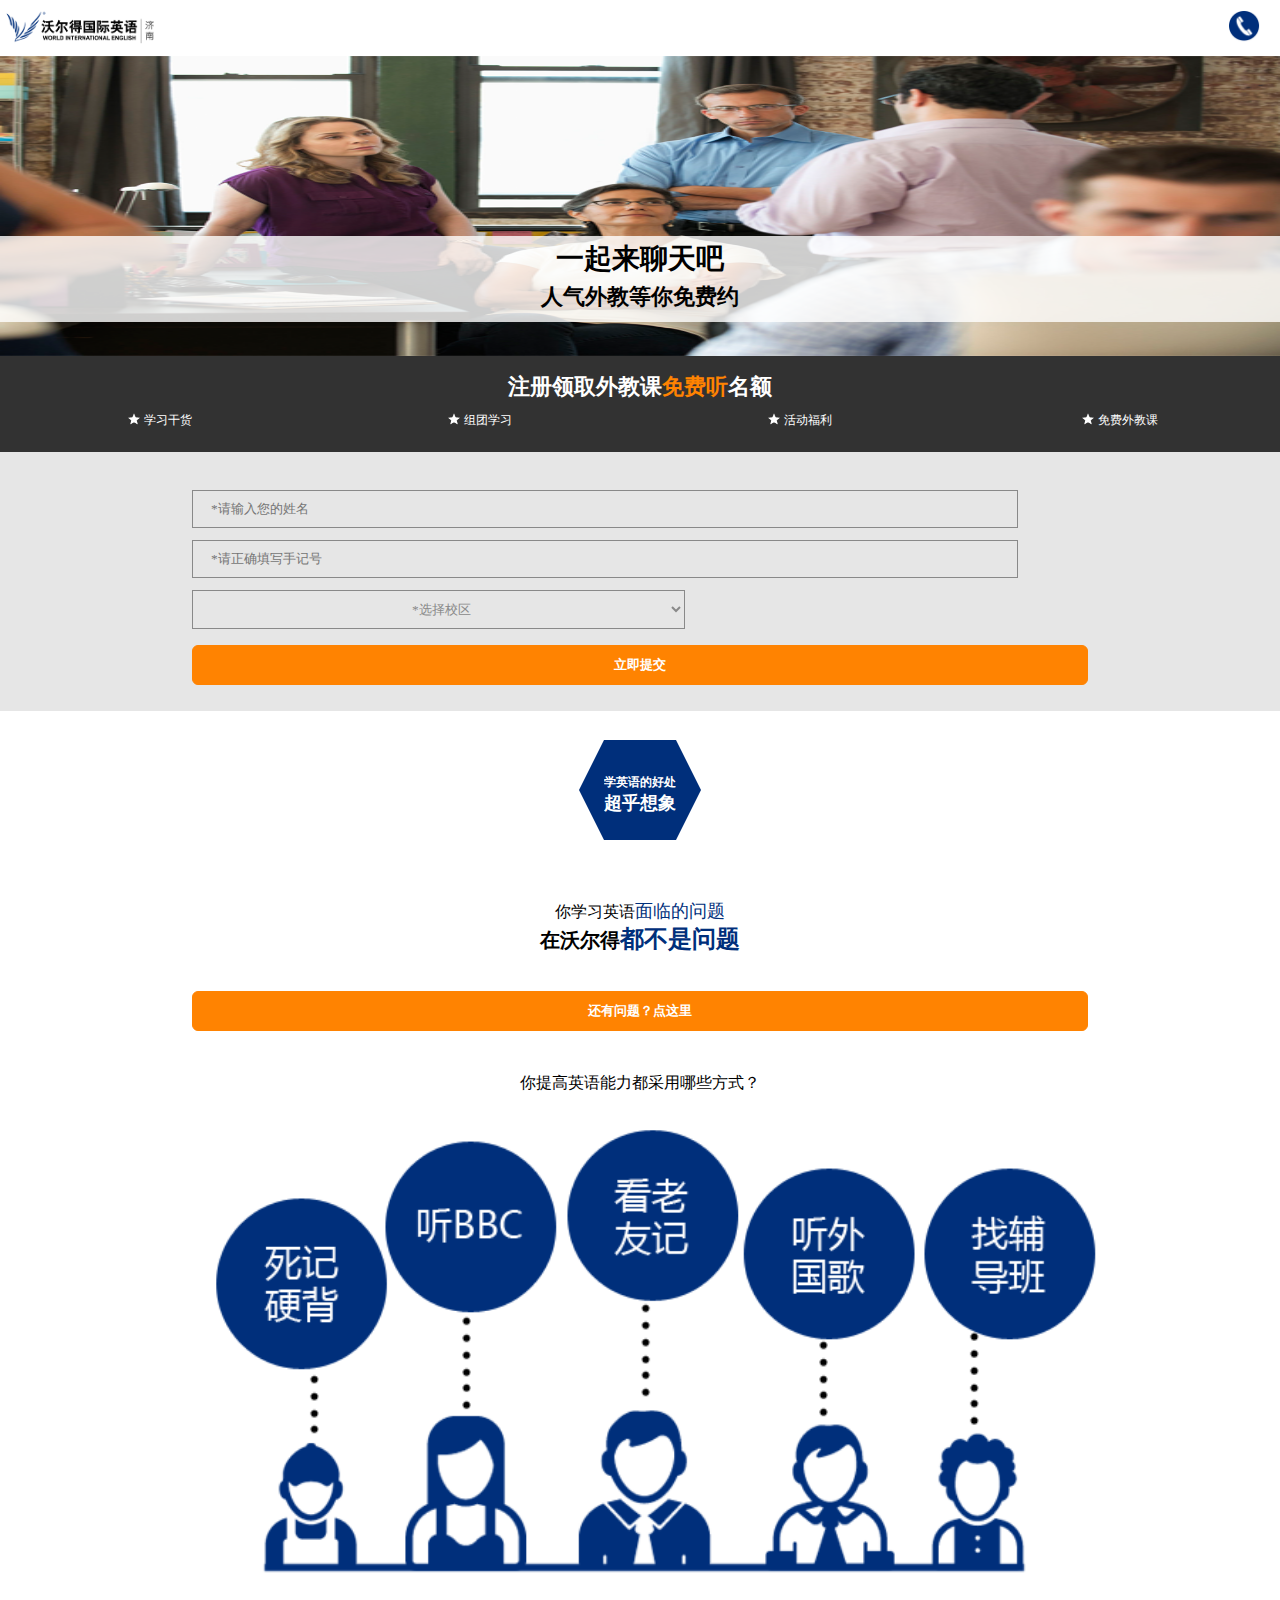
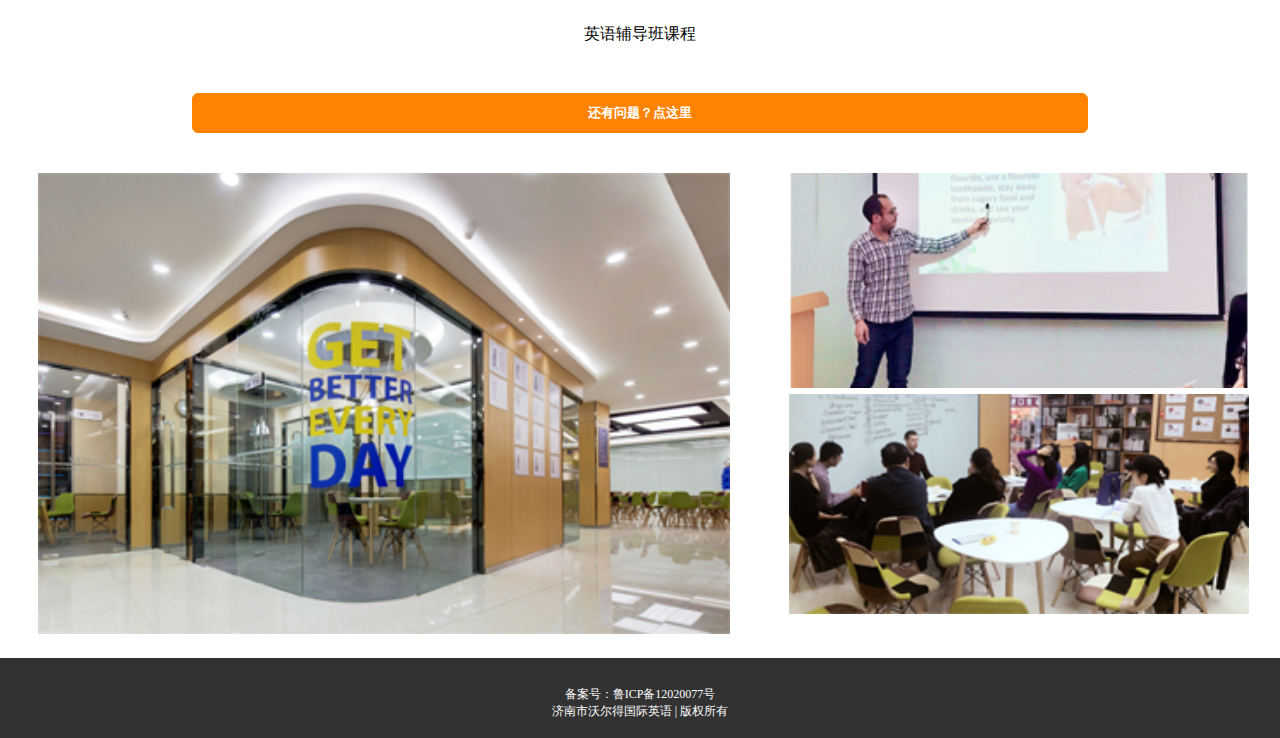
<file: index.html>
<!DOCTYPE html>
<html lang="en">
<head>
    <meta charset="UTF-8">
    <meta name="viewport"
          content="width=device-width, initial-scale=1.0, maximum-scale=1.0, minimum-scale=1.0, user-scalable=no"/>
    <title>沃尔得国际英语</title>
    <link rel="stylesheet" href="index.css">
    <script src="//apps.bdimg.com/libs/jquery/2.1.4/jquery.min.js"></script>
</head>
<body>
<div class="header">
    <div class="left">
        <img src="images/logo.png" alt="logo">
    </div>
    <div class="right">
        <img src="images/phone.png" alt="tel">
    </div>
</div>
<div class="container">
    <div class="banner">
        <div class="banner-con">
            <img src="images/banner.png" alt="banner">
            <div class="banner-top">
                <span class="title">一起来聊天吧</span>
                <span class="con">人气外教等你免费约</span>
            </div>
        </div>
        <div class="banner-bottom">
            <div class="b-title">注册领取外教课<span>免费听</span>名额</div>
            <ul>
                <li><i class="star"></i>学习干货</li>
                <li><i class="star"></i>组团学习</li>
                <li><i class="star"></i>活动福利</li>
                <li><i class="star"></i>免费外教课</li>
            </ul>
        </div>
    </div>
    <div class="order">
        <form action="" class="order-form">
            <div class="input-group">
                <label for="username"></label>
                <input id="username" name="username" type="text" placeholder="*请输入您的姓名">
            </div>
            <div class="input-group">
                <label for="phone"></label>
                <input id="phone" name="phone" type="text" placeholder="*请正确填写手记号">
            </div>
            <div class="input-group school">
                <label for="school"></label>
                <select name="school" id="school">
                    <option value="" selected>*选择校区</option>
                    <option value="shimao">世茂校区</option>
                    <option value="liancheng">连城校区</option>
                    <option value="gaoxin">高新校区</option>
                </select>
            </div>
            <button type="submit">立即提交</button>
        </form>
    </div>
    <div class="content">
        <div class="c-top">
            <div class="c-top-item">
                <div class="c-top-item-show1">
                    <div class="c-top-item-show2">
                        <div class="c-top-item-show3">
                            <img src="images/c_top1.png" alt="top_item">
                        </div>
                    </div>
                </div>
                <div class="clear"></div>
                <span>走进外企</span>
                <span>加入精英圈子</span>
            </div>
            <div class="c-top-item">
                <div class="c-top-item-show1">
                    <div class="c-top-item-show2">
                        <div class="c-top-item-show3">
                            <img src="images/c_top2.png" alt="top_item" class="move-62">
                        </div>
                    </div>
                </div>
                <div class="clear"></div>
                <span>升职加薪</span>
                <span>提高生活品质</span>
            </div>
            <div class="c-top-item">
                <div class="c-top-item-show1">
                    <div class="c-top-item-show2">
                        <div class="c-top-item-show3">
                            <img src="images/c_top3.png" alt="top_item">
                        </div>
                    </div>
                </div>
                <div class="clear"></div>
                <span>世界很大</span>
                <span>英语好随便看</span>
            </div>
            <div class="c-top-item">
                <div class="c-top-item-show1">
                    <div class="c-top-item-show2">
                        <div class="c-top-item-show3">
                            <img src="images/c_top4.png" alt="top_item" class="move-62">
                        </div>
                    </div>
                </div>
                <div class="clear"></div>
                <span>教授孩子</span>
                <span>赢在起跑线上</span>
            </div>
            <div class="clear"></div>
            <div class="hexagon">
                <span>学英语的好处</span>
                <span>超乎想象</span>
            </div>
            <div class="clear"></div>
        </div>
        <div class="c-middle-top">
            <div class="c-middle-top-title">
                <div>你学习英语<span>面临的问题</span></div>
                <div>在沃尔得<span>都不是问题</span></div>
            </div>
            <div class="question">
                <button type="button">还有问题？点这里</button>
            </div>
        </div>
        <div class="c-middle-bottom">
            <span>你提高英语能力都采用哪些方式？</span>
            <img src="images/c-middle-bottom.png" alt="c-middle-bottom">
            <span>英语辅导班课程</span>
            <ul>
                <li class="first"><img src="images/cryu.png" alt="">成人英语</li>
                <li><img src="images/yyky.png" alt="">英语口语</li>
                <li><img src="images/kjyy.png" alt="">考级英语</li>
            </ul>
            <ul>
                <li class="first"><img src="images/tyyy.png" alt="">托业英语</li>
                <li><img src="images/ysyy.png" alt="">雅思英语</li>
                <li><img src="images/tfyy.png" alt="">托福英语</li>
            </ul>
            <ul>
                <li class="first"><img src="images/zcyy.png" alt="">职场英语</li>
                <li><img src="images/msyy.png" alt="">面试英语</li>
                <li><img src="images/swyy.png" alt="">商务英语</li>
            </ul>
            <ul>
                <li class="first"><img src="images/lyyy.png" alt="">旅游英语</li>
                <li><img src="images/lxyy.png" alt="">留学英语</li>
                <li><img src="images/qytx.png" alt="">企业团训</li>
            </ul>
            <div class="question">
                <button type="button">还有问题？点这里</button>
            </div>
        </div>
        <div class="c-bottom">
            <div class="c-bottom-left">
                <img src="images/bottom1.png" alt="">
            </div>
            <div class="c-bottom-right">
                <img src="images/bottom2.png" alt="">
                <img src="images/bottom3.png" alt="">
            </div>
            <div class="clear"></div>
        </div>
    </div>
</div>
<div class="footer">
    <div class="con">
        <p>备案号：鲁ICP备12020077号</p>
        <p>济南市沃尔得国际英语 | 版权所有</p>
    </div>
</div>
<script>
    $(document).ready(function () {
        let width = $(".c-top-item span").width();
        $(".c-top-item .c-top-item-show1").css('margin-left', ((width / 2) - 78) + 'px');
        $(".c-top-item .c-top-item-show1").fadeIn(2000);
        let window_width = $(window).width();
        let li_width = $(".c-middle-bottom ul li").width();
        let ul_width = li_width * 3 + 12;
        $(".c-middle-bottom .first").css('margin-left', ((window_width - ul_width) / 2) + 'px');
        $(".c-middle-bottom ul li").fadeIn(2000);
    });
</script>
</body>
</html>
</file>
<file: index.css>
* {
    padding: 0;
    margin: 0;
    text-align: center;
    font-family: 微软雅黑;
}

button {
    width: 100%;
    height: 40px;
    display: block;
    background-color: #ff8301;
    color: #ffffff;
    font-weight: bold;
    border: 1px solid #ff8301;
    border-radius: 6px;
    margin-top: 16px;
}

.clear {
    clear: both;
}

.question {
    width: 70%;
    margin: 0 auto;
    padding: 20px 0;
}

.header {
    width: 100%;
    height: 52px;
}

ul:after {
    content: '';
    display: block;
    height: 0;
    clear: both;
    visibility: hidden;
}

.header .left {
    float: left;
}

.header .left img {
    width: 160px;
    height: 52px;
}

.header .right {
    float: right;
}

.header .right img {
    width: 32px;
    height: 32px;
    padding: 10px 20px;
}

.container {
    width: 100%;
}

.container .banner .banner-con {
    position: relative;
}

.container .banner .banner-con img {
    width: 100%;
    height: 300px;
    vertical-align: middle;
}

.container .banner .banner-con .banner-top {
    width: 100%;
    height: 86px;
    background-color: rgba(255, 255, 255, .8);
    position: absolute;
    bottom: 34px;
    z-index: 2;
}

.container .banner .banner-con .banner-top span {
    display: block;
    padding-top: 4px;
}

.container .banner .banner-con .banner-top .title {
    font-weight: bolder;
    font-size: 28px;
}

.container .banner .banner-con .banner-top .con {
    font-weight: 600;
    font-size: 22px;
}

.container .banner .banner-bottom {
    width: 100%;
    height: 96px;
    background-color: #323232;
}

.container .banner .banner-bottom .b-title {
    font-weight: bold;
    font-size: 22px;
    color: #ffffff;
    padding-top: 16px;
}

.container .banner .banner-bottom .b-title span {
    color: #ff8301;
}

.container .banner .banner-bottom ul {
    padding-top: 10px;
}

.container .banner .banner-bottom ul li {
    font-size: 12px;
    float: left;
    width: 25%;
    color: #ffffff;
    list-style: none;
}

.container .banner .banner-bottom ul li i {
    display: inline-block;
    width: 12px;
    height: 12px;
    background: url("images/star.png") no-repeat;
    background-size: 12px 12px;
    padding-right: 4px;
    bottom: -1px;
    position: relative;
}

.order {
    width: 100%;
    background-color: #e6e6e6;
}

.order .order-form {
    width: 70%;
    margin: 0 auto;
    padding: 26px 0;
}

.order .order-form input, select {
    display: block;
    width: 90%;
    text-align: left;
    background-color: #e6e6e6;
    padding: 10px 0 10px 18px;
    margin: 12px 0;
    border: 1px solid #898989;
    color: #898989;
}

.order .order-form .school {
    text-align: left;
}

.order .order-form select {
    width: 55%;
}

.content .c-top {
    padding-top: 18px;
}

.content .c-top .c-top-item {
    float: left;
    width: 50%;
    padding: 18px 0;
}

.content .c-top .c-top-item img {
    width: 180px;
    height: 110px;
    vertical-align: middle;
}

.content .c-top .c-top-item .c-top-item-show1 {
    display: none;
    width: 150px;
    height: 100px;
    float: left;
    margin-left: 25px;
    margin-bottom: 10px;
    overflow: hidden;
    transform: rotate(120deg);
}

.content .c-top .c-top-item .c-top-item-show2 {
    width: 100%;
    height: 100%;
    overflow: hidden;
    transform: rotate(-60deg);
}

.content .c-top .c-top-item .c-top-item-show3 {
    width: 100%;
    height: 100%;
    overflow: hidden;
    transform: rotate(-60deg);
    position: relative;
    background: pink;
}

.move-62 {
    margin-left: -62px;
}

.content .c-top {
    position: relative;
}

.content .c-top .c-top-item span {
    font-size: 12px;
    font-weight: bold;
    display: block;
    padding: 2px 0;
}

.content .c-top .hexagon {
    width: 72px;
    height: 100px;
    background: #002f7b;
    margin: 0 auto;
    position: absolute;
    top: 50%;
    left: 50%;
    margin-top: -65px;
    margin-left: -36px;
}

.content .c-top .hexagon:before {
    content: "";
    position: absolute;
    top: 0;
    left: -25px;
    width: 0;
    height: 0;
    border-top: 50px solid transparent;
    border-bottom: 50px solid transparent;
    border-right: 25px solid #002f7b;
}

.content .c-top .hexagon:after {
    content: "";
    position: absolute;
    bottom: 0;
    left: 72px;
    width: 0;
    height: 0;
    border-top: 50px solid transparent;
    border-bottom: 50px solid transparent;
    border-left: 25px solid #002f7b;
}

.content .c-top span {
    display: block;
    font-weight: bold;
    color: #ffffff;
}

.content .c-top span:first-child {
    margin-top: 34px;
    font-size: 12px;
}

.content .c-top span:last-child {
    font-size: 18px;
}

.content .c-middle-top .c-middle-top-title div:first-child {
    font-size: 16px;
}

.content .c-middle-top .c-middle-top-title div:last-child {
    font-size: 20px;
    font-weight: bolder;
}

.content .c-middle-top .c-middle-top-title div span {
    color: #002f7b;
}

.content .c-middle-top .c-middle-top-title div:first-child span {
    font-size: 18px;
}

.content .c-middle-top .c-middle-top-title div:last-child span {
    font-size: 24px;
}

.content .c-middle-bottom {
    padding: 10px 0 20px 0;
}

.content .c-middle-bottom span {
    display: block;
    font-size: 16px;
    padding: 12px 0;
}

.content .c-middle-bottom img {
    width: 80%;
}

.content .c-middle-bottom ul li {
    display: none;
    float: left;
    width: 30%;
    height: 38px;
    line-height: 38px;
    list-style: none;
    background-color: #002f7b;
    color: #ffffff;
    margin-left: 4px;
    margin-top: 4px;
}

.content .c-middle-bottom ul li img {
    width: 35px;
    height: 32px;
    vertical-align: middle;
    margin-left: -8px;
    margin-top: -4px;
    padding-right: 6px;
}

.content .c-bottom {
    padding-bottom: 20px;
}

.content .c-bottom img {
    width: 90%;
}

.content .c-bottom .c-bottom-left {
    width: 60%;
    float: left;
}

.content .c-bottom .c-bottom-right {
    width: 40%;
    float: right;
}

.content .c-bottom .c-bottom-right img {
    margin-left: -10px;
}

.content .c-bottom .c-bottom-right img:last-child {
    margin-top: 2px;
}

.footer {
    width: 100%;
    height: 80px;
    background-color: #323232;
    color: #ffffff;
    font-size: 12px;
}

.footer .con p:first-child {
    padding-top: 28px;
}
</file>
